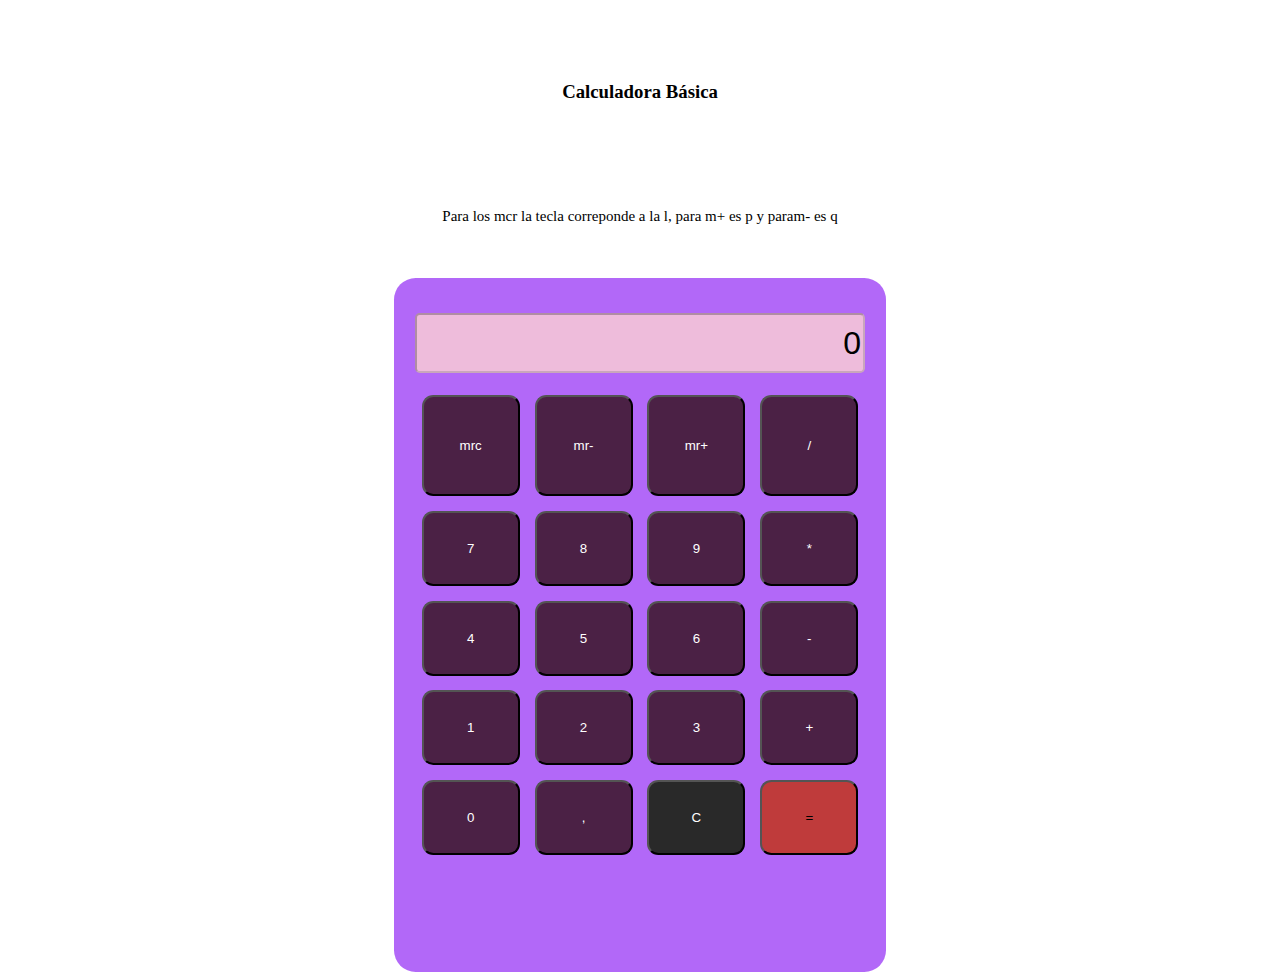
<file: CalculadoraBasica.html>
<!DOCTYPE HTML>
    <html lang="es">
    
    <head>
    <title>Calculadora Básica</title>
    <meta charset="UTF-8"/>
    <meta name="description" content="Calculadora Básica"/>
    <meta name="viewport" content="width=device-width, initial-scale=1, maximum-scale=1">
    <link rel="stylesheet" type="text/css" href="CalculadoraBasica.css"  />
    <script src="CalculadoraBasica.js"></script>
    </head>
    
<body>
    <main>  
        <h1>Calculadora Básica</h1>
        <p>Para los mcr la tecla correponde a la l, para m+ es p y param- es q</p>
        <section>
                <input type="text" id="valor_numero" title="valor_numero"maxlength="20" value="0" disabled >
         
                <input type="Button" id="memoriaMostrar" title="memoriaMostrar" value="mrc" onclick="cal.mrc()" >
            
                <input type="Button" id="memoriaRestar" title="memoriaRestar" value="mr-" onclick="cal.mrMenos()">
           
                <input type="Button" id="memoriaSumar" title="memoriaSumar" value="mr+" onclick="cal.mrMas()">

                <input type="Button" id="dividir" title="dividir" value="/" onclick="cal.operar('/')">
      
                <input type="Button" id="7" title="7" value="7"  onclick="cal.darNumero('7')">
           
                <input type="Button" id="8" title="8" value="8"  onclick="cal.darNumero('8')">
            
                <input type="Button" id="9" title="9" value="9"  onclick="cal.darNumero('9')">
            
                <input type="Button" id="multiplicar" title="multiplicar" value="*" onclick="cal.operar('*')">
            
                <input type="Button" id="4" title="4" value="4"  onclick="cal.darNumero('4')">
           
                <input type="Button" id="5" title="5" value="5" onclick="cal.darNumero('5')">
            
                <input type="Button" id="6" title="6" value="6" onclick="cal.darNumero('6')">
           
    	        <input type="Button" id="restar"  title="restar" value="-" onclick="cal.operar('-')">
    	    
                <input type="Button" id="1" title="1" value="1" onclick="cal.darNumero('1')">
            
                <input type="Button" id="2" title="2" value="2" onclick="cal.darNumero('2')">
            
                <input type="Button" id="3" title="3" value="3" onclick="cal.darNumero('3')">
           
                <input type="Button" id="sumar" title="sumar" value="+" onclick="cal.operar('+')">
            
                <input type="Button" id="0" title="0" value="0" onclick="cal.darNumero('0')">
            
                <input type="Button" id="," title="," value="," onclick="cal.darComa()">
            
    		<input type="Button" id="C" title="C" value="C" onclick="cal.darC()">
           
            <input type="Button" id="esIgual" title="esIgual" value="=" onclick="cal.esIgual()">
    </section>
</main>
</body>
</html>
</file>
<file: CalculadoraBasica.css>
/*Especifidad: 000 */
html,body {
  margin: 0;
  height: 100%;
}
/*Especifidad: 001 */
body {
  display: grid;
  align-items: stretch;
  grid-template-columns: auto 85vw auto;
  grid-template-rows: auto;
  color: rgb(0, 0, 0);
  background-color: #fff;
  font: 400 15px "Palatino", "URW Palladio L", serif; 
  padding: 2em;
  justify-self: center;
}

main {
  display: grid;
  align-items: stretch;
  
 
  justify-self: center;
  max-width: clamp(50rem, 90vmax, 55rem);
  grid-column-start: 2;
  grid-row-start: auto;
  
}
section {
  color: rgb(0, 0, 0);
  background-color: #b268f8;
  border-radius: 1.45em;
  min-width: 50vmin;
  padding: 1.4em;
  max-height: 85%;
  min-height: 100%;
  max-width: 100%;
  display: grid;
  grid-template-columns: 1fr 1fr 1fr 1fr;
  grid-template-rows: 1fr 1.3fr 1fr 1fr 1fr 1fr 1fr;
  grid-gap: 0.1em;
  grid-column: 2;
}
p {
  text-align: center;

  grid-column-start: 1;
  grid-column-end: span 4;
  grid-row-start: 2;
  place-self: center;
}
h1 {
  text-align: center;

  grid-column-start: 1;
  grid-column-end: span 4;
  font-size: 125%;
  grid-row-start: 1;
  place-self: center;
}
footer {
  grid-column-start: 2;
  grid-row-start: 2;
  grid-row-end: span 2;
}
/*Especifidad: 011 */
input[type="text"] {
  resize: none;
  overflow: hidden;
  justify-self: stretch;
  background-color: #eebcdb;
  color: rgb(0, 0, 0);
  grid-column-start: 1;
  grid-column-end: span 4;
  grid-row-start: 1;
  margin-top: 0.45em;
  margin-bottom: 0.45em;
  text-align: right;
  font-size: 2rem;
  border-radius: 0.15em;
}
input[type="button"] {
  background-color: rgb(75, 33, 69);
  color: #fff;
  border-radius: 0.85em;
  padding: 0.25em;
  margin: 0.5em;
}
input[value$="C"] {
  background-color: #292929;
  color: #fff;
}
/*Especifidad: 021 */
input[type="button"]:last-of-type {
  background-color: #bf3b3b;
  color: rgb(0, 0, 0);
}
</file>
